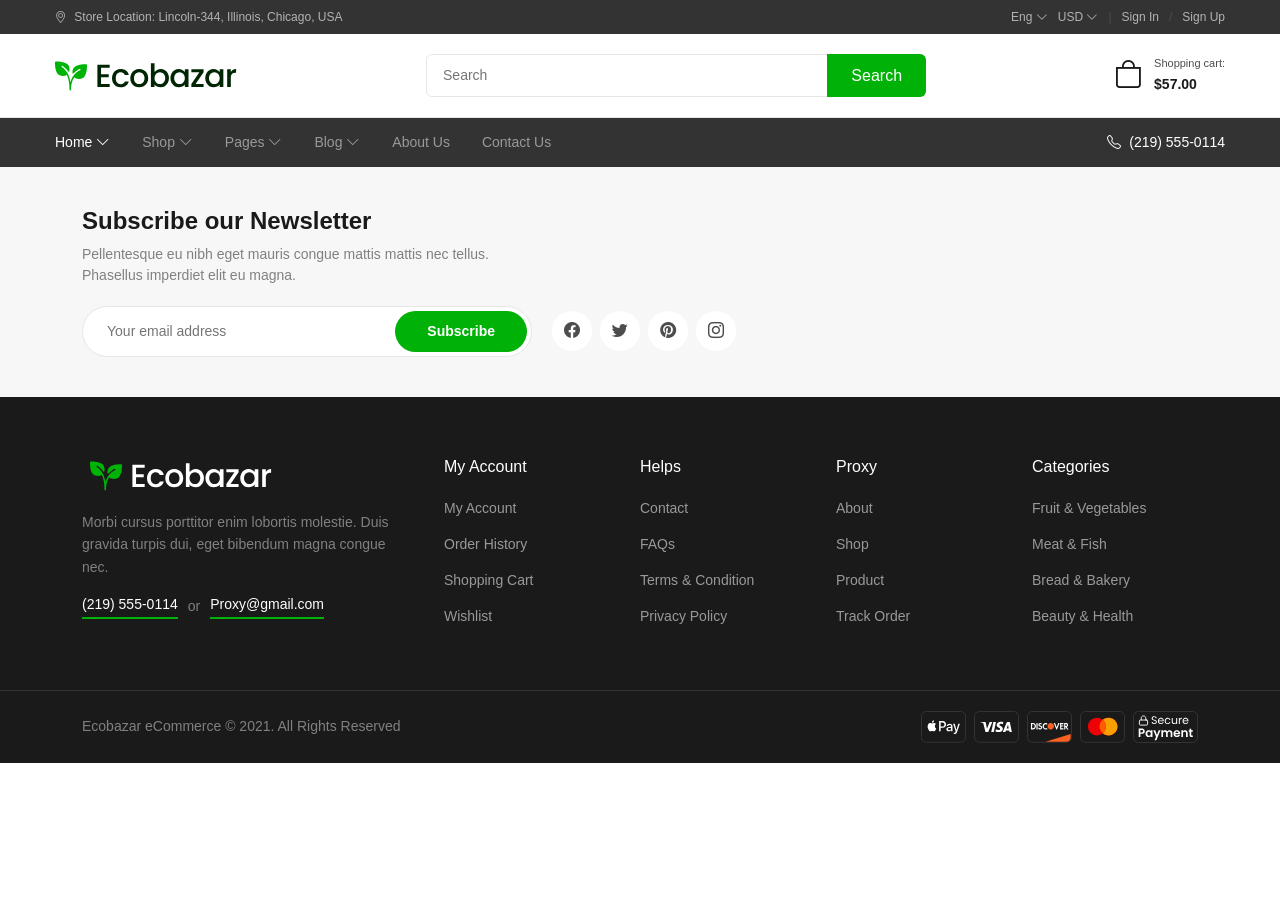
<file: index.html>
<!doctype html>
<html lang="en">
  <head>
    <meta charset="UTF-8" />
    <meta name="viewport" content="width=device-width, initial-scale=1.0" />
    <title>Ecobazar - Home</title>
    <!-- Bootstrap CSS -->
    <link
      href="https://cdn.jsdelivr.net/npm/bootstrap@5.3.3/dist/css/bootstrap.min.css"
      rel="stylesheet"
    />
    <!-- Bootstrap Icons -->
    <link
      rel="stylesheet"
      href="https://cdn.jsdelivr.net/npm/bootstrap-icons@1.11.3/font/bootstrap-icons.min.css"
    />
    <!-- Custom CSS -->
    <link rel="stylesheet" href="css/style.css" />
  </head>
  <body>
    <!-- Top Bar -->
    <div class="top-bar">
      <div class="top-bar-container">
        <p class="location-text">
          <i class="bi bi-geo-alt me-1"></i> Store Location: Lincoln-344,
          Illinois, Chicago, USA
        </p>
        <div class="top-bar-right">
          <span class="language">Eng <i class="bi bi-chevron-down"></i></span>
          <span class="currency">USD <i class="bi bi-chevron-down"></i></span>
          <span class="divider">|</span>
          <a href="pages/Sign-in.html" class="auth-link">Sign In</a>
          <span class="auth-divider">/</span>
          <a href="pages/Register.html" class="auth-link">Sign Up</a>
        </div>
      </div>
    </div>

    <!-- Main Header -->
    <div class="main-header">
      <div class="header-container">
        <a href="index.html" class="logo">
          <img src="images/logo.svg" alt="Ecobazar" />
        </a>
        <div class="search-bar">
          <input type="text" placeholder="Search" />
          <button type="button">Search</button>
        </div>
        <div class="cart">
          <i class="bi bi-bag"></i>
          <div>
            <small>Shopping cart:</small>
            <strong>$57.00</strong>
          </div>
        </div>
      </div>
    </div>

    <!-- Navigation -->
    <nav class="navbar">
      <div class="navbar-container">
        <ul class="nav-links">
          <li>
            <a href="index.html" class="nav-link active"
              >Home <i class="bi bi-chevron-down"></i
            ></a>
          </li>
          <li>
            <a href="#" class="nav-link"
              >Shop <i class="bi bi-chevron-down"></i
            ></a>
          </li>
          <li>
            <a href="#" class="nav-link"
              >Pages <i class="bi bi-chevron-down"></i
            ></a>
          </li>
          <li>
            <a href="#" class="nav-link"
              >Blog <i class="bi bi-chevron-down"></i
            ></a>
          </li>
          <li><a href="#" class="nav-link">About Us</a></li>
          <li><a href="#" class="nav-link">Contact Us</a></li>
        </ul>
        <div class="navbar-contact">
          <i class="bi bi-telephone"></i>
          <span>(219) 555-0114</span>
        </div>
      </div>
    </nav>

    <!-- Footer -->
    <footer class="footer">
      <div class="newsletter-section">
        <div class="container newsletter-container">
          <div class="newsletter-text">
            <h3>Subscribe our Newsletter</h3>
            <p>
              Pellentesque eu nibh eget mauris congue mattis mattis nec tellus.
              Phasellus imperdiet elit eu magna.
            </p>
          </div>
          <div class="newsletter-form">
            <form action="#">
              <div class="input-group">
                <input type="email" placeholder="Your email address" required />
                <button type="submit">Subscribe</button>
              </div>
            </form>
            <div class="social-links">
              <a href="#" class="social-link"><i class="bi bi-facebook"></i></a>
              <a href="#" class="social-link"><i class="bi bi-twitter"></i></a>
              <a href="#" class="social-link"
                ><i class="bi bi-pinterest"></i
              ></a>
              <a href="#" class="social-link"
                ><i class="bi bi-instagram"></i
              ></a>
            </div>
          </div>
        </div>
      </div>
      <div class="main-footer">
        <div class="container footer-container">
          <div class="footer-col company-info">
            <div class="logo">
              <i class="bi bi-sprout"></i>
              <a href="index.html"><img src="images/Logo2.svg" alt="logo" /></a>
            </div>
            <p>
              Morbi cursus porttitor enim lobortis molestie. Duis gravida turpis
              dui, eget bibendum magna congue nec.
            </p>
            <div class="contact-info">
              <a href="tel:2195550114" class="phone">(219) 555-0114</a>
              <span>or</span>
              <a href="mailto:Proxy@gmail.com" class="email">Proxy@gmail.com</a>
            </div>
          </div>
          <div class="footer-col">
            <h4>My Account</h4>
            <ul>
              <li><a href="pages/Sign-in.html">My Account</a></li>
              <li><a href="#">Order History</a></li>
              <li><a href="#">Shopping Cart</a></li>
              <li><a href="#">Wishlist</a></li>
            </ul>
          </div>
          <div class="footer-col">
            <h4>Helps</h4>
            <ul>
              <li><a href="#">Contact</a></li>
              <li><a href="#">FAQs</a></li>
              <li><a href="#">Terms & Condition</a></li>
              <li><a href="#">Privacy Policy</a></li>
            </ul>
          </div>
          <div class="footer-col">
            <h4>Proxy</h4>
            <ul>
              <li><a href="#">About</a></li>
              <li><a href="#">Shop</a></li>
              <li><a href="#">Product</a></li>
              <li><a href="#">Track Order</a></li>
            </ul>
          </div>
          <div class="footer-col">
            <h4>Categories</h4>
            <ul>
              <li><a href="#">Fruit & Vegetables</a></li>
              <li><a href="#">Meat & Fish</a></li>
              <li><a href="#">Bread & Bakery</a></li>
              <li><a href="#">Beauty & Health</a></li>
            </ul>
          </div>
        </div>
        <div class="bottom-footer">
          <div class="container bottom-container">
            <p class="copyright">
              Ecobazar eCommerce © 2021. All Rights Reserved
            </p>
            <div class="payment-methods">
              <img src="images/ApplePay.svg" alt="Apple Pay" />
              <img src="images/Visa.svg" alt="Visa" />
              <img src="images/Discover.svg" alt="Discover" />
              <img src="images/Mastercard.svg" alt="Mastercard" />
              <img src="images/Secure.svg" alt="Secure Payment" />
            </div>
          </div>
        </div>
      </div>
    </footer>

    <!-- Bootstrap JS Bundle -->
    <script src="https://cdn.jsdelivr.net/npm/bootstrap@5.3.3/dist/js/bootstrap.bundle.min.js"></script>

  </body>
</html>
</file>
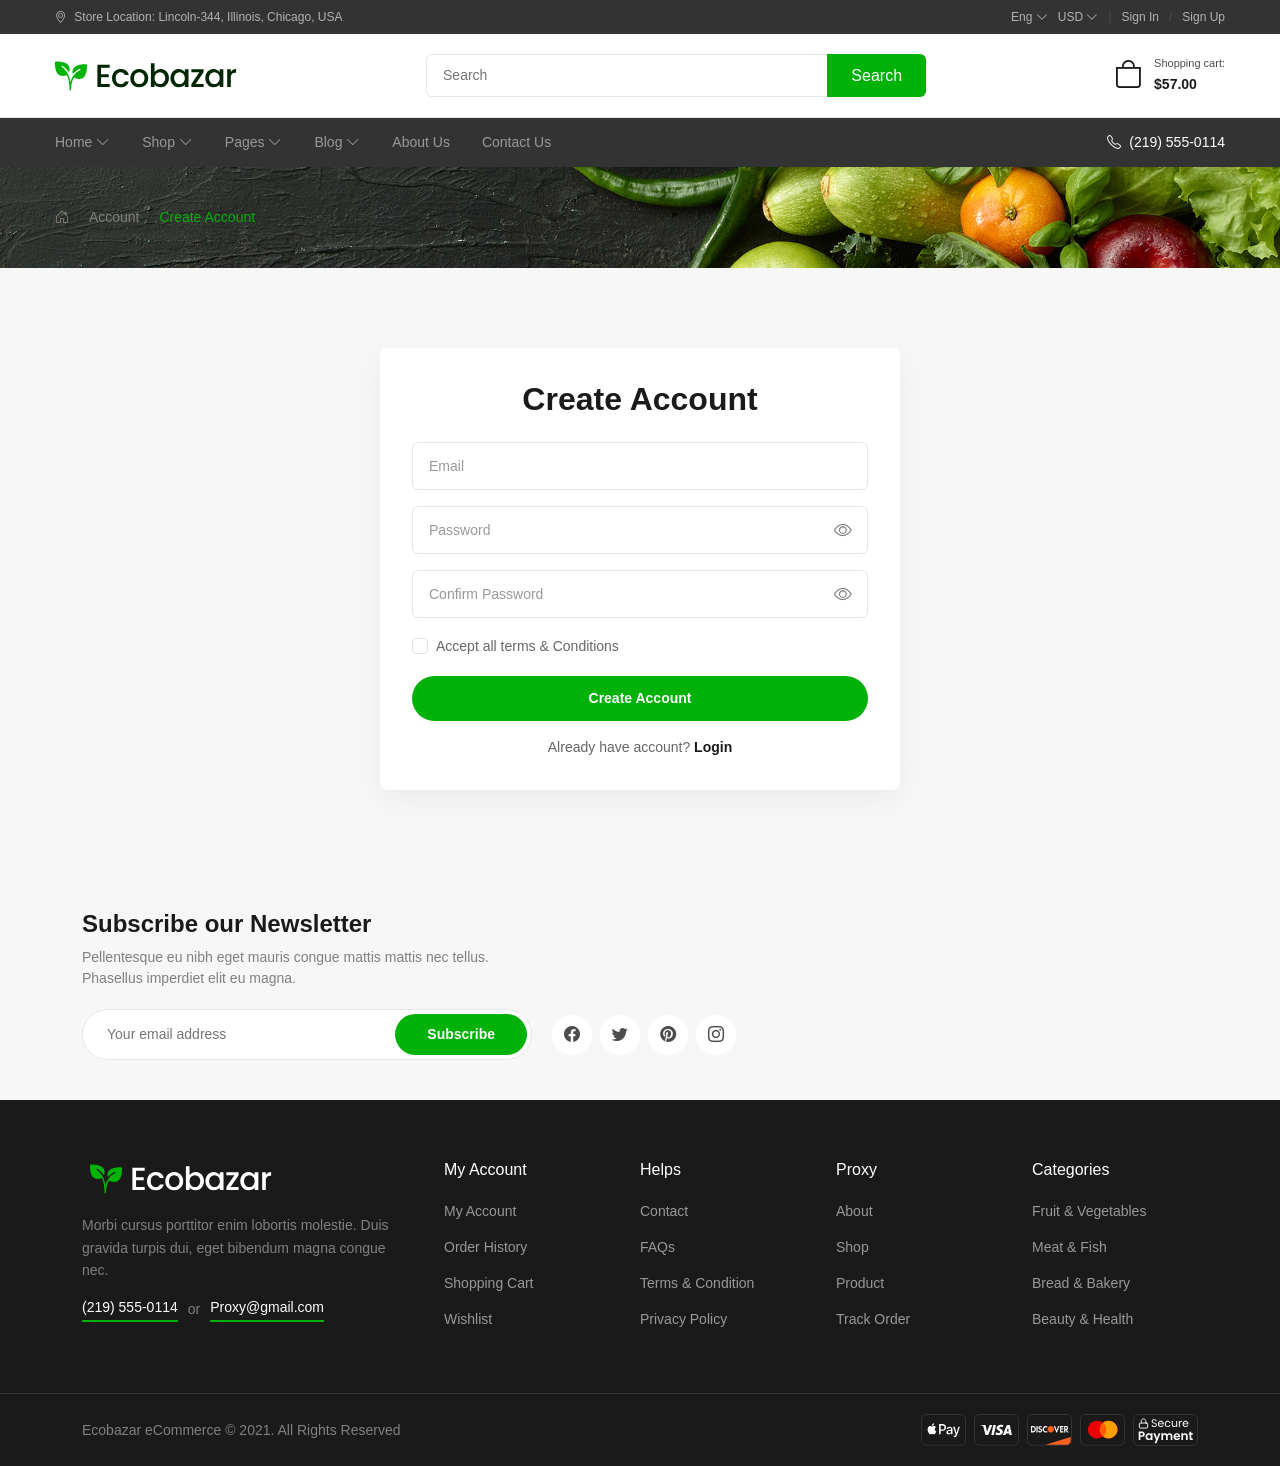
<file: pages/Register.html>
<!doctype html>
<html lang="en">
  <head>
    <meta charset="UTF-8" />
    <meta name="viewport" content="width=device-width, initial-scale=1.0" />
    <title>Create Account - Ecobazar</title>
    <!-- Bootstrap CSS -->
    <link
      href="https://cdn.jsdelivr.net/npm/bootstrap@5.3.3/dist/css/bootstrap.min.css"
      rel="stylesheet"
    />
    <!-- Bootstrap Icons -->
    <link
      rel="stylesheet"
      href="https://cdn.jsdelivr.net/npm/bootstrap-icons@1.11.3/font/bootstrap-icons.min.css"
    />
    <!-- Custom CSS -->
    <link rel="stylesheet" href="../css/style.css" />
  </head>
  <body>
    <!-- Top Bar -->
    <div class="top-bar">
      <div class="top-bar-container">
        <p class="location-text">
          <i class="bi bi-geo-alt me-1"></i> Store Location: Lincoln-344,
          Illinois, Chicago, USA
        </p>
        <div class="top-bar-right">
          <span class="language">Eng <i class="bi bi-chevron-down"></i></span>
          <span class="currency">USD <i class="bi bi-chevron-down"></i></span>
          <span class="divider">|</span>
          <a href="Sign-in.html" class="auth-link">Sign In</a>
          <span class="auth-divider">/</span>
          <a href="Register.html" class="auth-link active">Sign Up</a>
        </div>
      </div>
    </div>

    <!-- Main Header -->
    <div class="main-header">
      <div class="header-container">
        <a href="../index.html" class="logo">
          <img src="../images/logo.svg" alt="Ecobazar" />
        </a>
        <div class="search-bar">
          <input type="text" placeholder="Search" />
          <button type="button">Search</button>
        </div>
        <div class="cart">
          <i class="bi bi-bag"></i>
          <div>
            <small>Shopping cart:</small>
            <strong>$57.00</strong>
          </div>
        </div>
      </div>
    </div>

    <!-- Navigation -->
    <nav class="navbar">
      <div class="navbar-container">
        <ul class="nav-links">
          <li>
            <a href="../index.html" class="nav-link"
              >Home <i class="bi bi-chevron-down"></i
            ></a>
          </li>
          <li>
            <a href="#" class="nav-link"
              >Shop <i class="bi bi-chevron-down"></i
            ></a>
          </li>
          <li>
            <a href="#" class="nav-link"
              >Pages <i class="bi bi-chevron-down"></i
            ></a>
          </li>
          <li>
            <a href="#" class="nav-link"
              >Blog <i class="bi bi-chevron-down"></i
            ></a>
          </li>
          <li><a href="#" class="nav-link">About Us</a></li>
          <li><a href="#" class="nav-link">Contact Us</a></li>
        </ul>
        <div class="navbar-contact">
          <i class="bi bi-telephone"></i>
          <span>(219) 555-0114</span>
        </div>
      </div>
    </nav>

    <!-- Breadcrumb Section -->
    <div class="breadcrumb-section">
      <div class="breadcrumb-container">
        <nav aria-label="breadcrumb">
          <ol class="breadcrumb">
            <li class="breadcrumb-item">
              <a href="../index.html"><i class="bi bi-house-door"></i></a>
            </li>
            <li class="breadcrumb-item"><a href="#">Account</a></li>
            <li class="breadcrumb-item active" aria-current="page">
              Create Account
            </li>
          </ol>
        </nav>
      </div>
    </div>

    <!-- Main Content -->
    <main class="signin-main-section">
      <div class="container d-flex justify-content-center align-items-center">
        <div class="signin-card">
          <h2 class="signin-title">Create Account</h2>
          <form action="#" class="signin-form">
            <div class="form-group mb-3">
              <input
                type="email"
                class="form-control custom-input"
                placeholder="Email"
                required
              />
            </div>
            <div class="form-group mb-3 position-relative">
              <input
                type="password"
                class="form-control custom-input"
                placeholder="Password"
                required
              />
              <i class="bi bi-eye password-toggle-icon"></i>
            </div>
            <div class="form-group mb-3 position-relative">
              <input
                type="password"
                class="form-control custom-input"
                placeholder="Confirm Password"
                required
              />
              <i class="bi bi-eye password-toggle-icon"></i>
            </div>
            <div class="form-options d-flex align-items-center mb-3">
              <div class="form-check">
                <input
                  type="checkbox"
                  class="form-check-input custom-checkbox"
                  id="acceptTerms"
                  required
                />
                <label
                  class="form-check-label remember-label"
                  for="acceptTerms"
                >
                  Accept all terms & Conditions
                </label>
              </div>
            </div>
            <button type="submit" class="btn btn-success submit-btn w-100">
              Create Account
            </button>
          </form>
          <p class="register-text text-center mt-3 mb-0">
            Already have account?
            <a href="Sign-in.html" class="register-link fw-bold">Login</a>
          </p>
        </div>
      </div>
    </main>

    <!-- Footer -->
    <footer class="footer">
      <div class="newsletter-section">
        <div class="container newsletter-container">
          <div class="newsletter-text">
            <h3>Subscribe our Newsletter</h3>
            <p>
              Pellentesque eu nibh eget mauris congue mattis mattis nec tellus.
              Phasellus imperdiet elit eu magna.
            </p>
          </div>
          <div class="newsletter-form">
            <form action="#">
              <div class="input-group">
                <input type="email" placeholder="Your email address" required />
                <button type="submit">Subscribe</button>
              </div>
            </form>
            <div class="social-links">
              <a href="#" class="social-link"><i class="bi bi-facebook"></i></a>
              <a href="#" class="social-link"><i class="bi bi-twitter"></i></a>
              <a href="#" class="social-link"
                ><i class="bi bi-pinterest"></i
              ></a>
              <a href="#" class="social-link"
                ><i class="bi bi-instagram"></i
              ></a>
            </div>
          </div>
        </div>
      </div>
      <div class="main-footer">
        <div class="container footer-container">
          <div class="footer-col company-info">
            <div class="logo">
              <i class="bi bi-sprout"></i>
              <a href="../index.html"
                ><img src="../images/Logo2.svg" alt="logo"
              /></a>
            </div>
            <p>
              Morbi cursus porttitor enim lobortis molestie. Duis gravida turpis
              dui, eget bibendum magna congue nec.
            </p>
            <div class="contact-info">
              <a href="tel:2195550114" class="phone">(219) 555-0114</a>
              <span>or</span>
              <a href="mailto:Proxy@gmail.com" class="email">Proxy@gmail.com</a>
            </div>
          </div>
          <div class="footer-col">
            <h4>My Account</h4>
            <ul>
              <li><a href="Sign-in.html">My Account</a></li>
              <li><a href="#">Order History</a></li>
              <li><a href="#">Shopping Cart</a></li>
              <li><a href="#">Wishlist</a></li>
            </ul>
          </div>
          <div class="footer-col">
            <h4>Helps</h4>
            <ul>
              <li><a href="#">Contact</a></li>
              <li><a href="#">FAQs</a></li>
              <li><a href="#">Terms & Condition</a></li>
              <li><a href="#">Privacy Policy</a></li>
            </ul>
          </div>
          <div class="footer-col">
            <h4>Proxy</h4>
            <ul>
              <li><a href="#">About</a></li>
              <li><a href="#">Shop</a></li>
              <li><a href="#">Product</a></li>
              <li><a href="#">Track Order</a></li>
            </ul>
          </div>
          <div class="footer-col">
            <h4>Categories</h4>
            <ul>
              <li><a href="#">Fruit & Vegetables</a></li>
              <li><a href="#">Meat & Fish</a></li>
              <li><a href="#">Bread & Bakery</a></li>
              <li><a href="#">Beauty & Health</a></li>
            </ul>
          </div>
        </div>
        <div class="bottom-footer">
          <div class="container bottom-container">
            <p class="copyright">
              Ecobazar eCommerce © 2021. All Rights Reserved
            </p>
            <div class="payment-methods">
              <img src="../images/ApplePay.svg" alt="Apple Pay" />
              <img src="../images/Visa.svg" alt="Visa" />
              <img src="../images/Discover.svg" alt="Discover" />
              <img src="../images/Mastercard.svg" alt="Mastercard" />
              <img src="../images/Secure.svg" alt="Secure Payment" />
            </div>
          </div>
        </div>
      </div>
    </footer>

    <!-- Bootstrap JS Bundle -->
    <script src="https://cdn.jsdelivr.net/npm/bootstrap@5.3.3/dist/js/bootstrap.bundle.min.js"></script>

  </body>
</html>
</file>
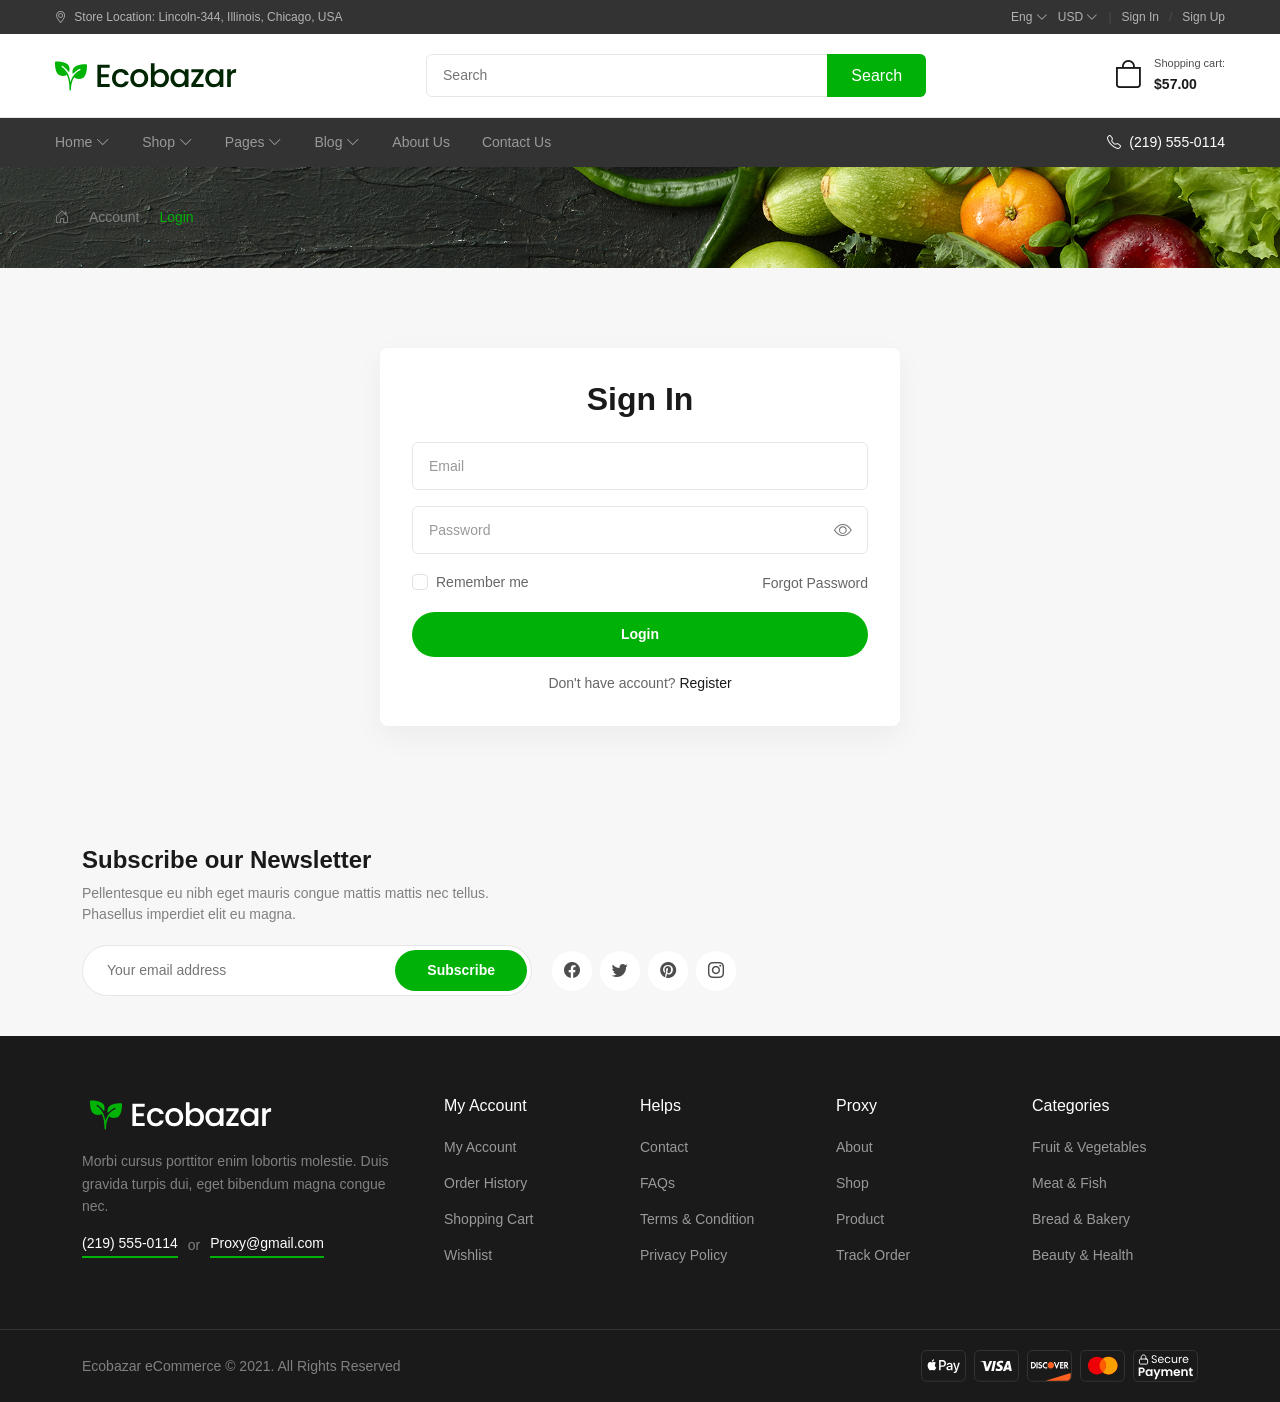
<file: pages/Sign-in.html>
<!doctype html>
<html lang="en">
  <head>
    <meta charset="UTF-8" />
    <meta name="viewport" content="width=device-width, initial-scale=1.0" />
    <title>Sign In - Ecobazar</title>
    <!-- Bootstrap CSS -->
    <link
      href="https://cdn.jsdelivr.net/npm/bootstrap@5.3.3/dist/css/bootstrap.min.css"
      rel="stylesheet"
    />
    <!-- Bootstrap Icons -->
    <link
      rel="stylesheet"
      href="https://cdn.jsdelivr.net/npm/bootstrap-icons@1.11.3/font/bootstrap-icons.min.css"
    />
    <!-- Custom CSS -->
    <link rel="stylesheet" href="../css/style.css" />
  </head>
  <body>
    <!-- Top Bar -->
    <div class="top-bar">
      <div class="top-bar-container">
        <p class="location-text">
          <i class="bi bi-geo-alt me-1"></i> Store Location: Lincoln-344,
          Illinois, Chicago, USA
        </p>
        <div class="top-bar-right">
          <span class="language">Eng <i class="bi bi-chevron-down"></i></span>
          <span class="currency">USD <i class="bi bi-chevron-down"></i></span>
          <span class="divider">|</span>
          <a href="Sign-in.html" class="auth-link active">Sign In</a>
          <span class="auth-divider">/</span>
          <a href="Register.html" class="auth-link">Sign Up</a>
        </div>
      </div>
    </div>

    <!-- Main Header -->
    <div class="main-header">
      <div class="header-container">
        <a href="../index.html" class="logo">
          <img src="../images/logo.svg" alt="Ecobazar" />
        </a>
        <div class="search-bar">
          <input type="text" placeholder="Search" />
          <button type="button">Search</button>
        </div>
        <div class="cart">
          <i class="bi bi-bag"></i>
          <div>
            <small>Shopping cart:</small>
            <strong>$57.00</strong>
          </div>
        </div>
      </div>
    </div>

    <!-- Navigation -->
    <nav class="navbar">
      <div class="navbar-container">
        <ul class="nav-links">
          <li>
            <a href="../index.html" class="nav-link"
              >Home <i class="bi bi-chevron-down"></i
            ></a>
          </li>
          <li>
            <a href="#" class="nav-link"
              >Shop <i class="bi bi-chevron-down"></i
            ></a>
          </li>
          <li>
            <a href="#" class="nav-link"
              >Pages <i class="bi bi-chevron-down"></i
            ></a>
          </li>
          <li>
            <a href="#" class="nav-link"
              >Blog <i class="bi bi-chevron-down"></i
            ></a>
          </li>
          <li><a href="#" class="nav-link">About Us</a></li>
          <li><a href="#" class="nav-link">Contact Us</a></li>
        </ul>
        <div class="navbar-contact">
          <i class="bi bi-telephone"></i>
          <span>(219) 555-0114</span>
        </div>
      </div>
    </nav>

    <!-- Breadcrumb Section -->
    <div class="breadcrumb-section">
      <div class="breadcrumb-container">
        <nav aria-label="breadcrumb">
          <ol class="breadcrumb">
            <li class="breadcrumb-item">
              <a href="../index.html"><i class="bi bi-house-door"></i></a>
            </li>
            <li class="breadcrumb-item"><a href="#">Account</a></li>
            <li class="breadcrumb-item active" aria-current="page">Login</li>
          </ol>
        </nav>
      </div>
    </div>

    <!-- Main Content -->
    <main class="signin-main-section">
      <div class="container d-flex justify-content-center align-items-center">
        <div class="signin-card">
          <h2 class="signin-title">Sign In</h2>
          <form action="#" class="signin-form">
            <div class="form-group mb-3">
              <input
                type="email"
                class="form-control custom-input"
                placeholder="Email"
                required
              />
            </div>
            <div class="form-group mb-3 position-relative">
              <input
                type="password"
                class="form-control custom-input"
                placeholder="Password"
                required
              />
              <i class="bi bi-eye password-toggle-icon"></i>
            </div>
            <div
              class="form-options d-flex justify-content-between align-items-center mb-3"
            >
              <div class="form-check">
                <input
                  type="checkbox"
                  class="form-check-input custom-checkbox"
                  id="rememberMe"
                />
                <label class="form-check-label remember-label" for="rememberMe"
                  >Remember me</label
                >
              </div>
              <a href="#" class="forgot-password-link">Forgot Password</a>
            </div>
            <button type="submit" class="btn btn-success submit-btn w-100">
              Login
            </button>
          </form>
          <p class="register-text text-center mt-3 mb-0">
            Don't have account?
            <a href="Register.html" class="register-link">Register</a>
          </p>
        </div>
      </div>
    </main>

    <!-- Footer -->
    <footer class="footer">
      <div class="newsletter-section">
        <div class="container newsletter-container">
          <div class="newsletter-text">
            <h3>Subscribe our Newsletter</h3>
            <p>
              Pellentesque eu nibh eget mauris congue mattis mattis nec tellus.
              Phasellus imperdiet elit eu magna.
            </p>
          </div>
          <div class="newsletter-form">
            <form action="#">
              <div class="input-group">
                <input type="email" placeholder="Your email address" required />
                <button type="submit">Subscribe</button>
              </div>
            </form>
            <div class="social-links">
              <a href="#" class="social-link"><i class="bi bi-facebook"></i></a>
              <a href="#" class="social-link"><i class="bi bi-twitter"></i></a>
              <a href="#" class="social-link"
                ><i class="bi bi-pinterest"></i
              ></a>
              <a href="#" class="social-link"
                ><i class="bi bi-instagram"></i
              ></a>
            </div>
          </div>
        </div>
      </div>
      <div class="main-footer">
        <div class="container footer-container">
          <div class="footer-col company-info">
            <div class="logo">
              <i class="bi bi-sprout"></i>
              <a href="../index.html"
                ><img src="../images/Logo2.svg" alt="logo"
              /></a>
            </div>
            <p>
              Morbi cursus porttitor enim lobortis molestie. Duis gravida turpis
              dui, eget bibendum magna congue nec.
            </p>
            <div class="contact-info">
              <a href="tel:2195550114" class="phone">(219) 555-0114</a>
              <span>or</span>
              <a href="mailto:Proxy@gmail.com" class="email">Proxy@gmail.com</a>
            </div>
          </div>
          <div class="footer-col">
            <h4>My Account</h4>
            <ul>
              <li><a href="Sign-in.html">My Account</a></li>
              <li><a href="#">Order History</a></li>
              <li><a href="#">Shopping Cart</a></li>
              <li><a href="#">Wishlist</a></li>
            </ul>
          </div>
          <div class="footer-col">
            <h4>Helps</h4>
            <ul>
              <li><a href="#">Contact</a></li>
              <li><a href="#">FAQs</a></li>
              <li><a href="#">Terms & Condition</a></li>
              <li><a href="#">Privacy Policy</a></li>
            </ul>
          </div>
          <div class="footer-col">
            <h4>Proxy</h4>
            <ul>
              <li><a href="#">About</a></li>
              <li><a href="#">Shop</a></li>
              <li><a href="#">Product</a></li>
              <li><a href="#">Track Order</a></li>
            </ul>
          </div>
          <div class="footer-col">
            <h4>Categories</h4>
            <ul>
              <li><a href="#">Fruit & Vegetables</a></li>
              <li><a href="#">Meat & Fish</a></li>
              <li><a href="#">Bread & Bakery</a></li>
              <li><a href="#">Beauty & Health</a></li>
            </ul>
          </div>
        </div>
        <div class="bottom-footer">
          <div class="container bottom-container">
            <p class="copyright">
              Ecobazar eCommerce © 2021. All Rights Reserved
            </p>
            <div class="payment-methods">
              <img src="../images/ApplePay.svg" alt="Apple Pay" />
              <img src="../images/Visa.svg" alt="Visa" />
              <img src="../images/Discover.svg" alt="Discover" />
              <img src="../images/Mastercard.svg" alt="Mastercard" />
              <img src="../images/Secure.svg" alt="Secure Payment" />
            </div>
          </div>
        </div>
      </div>
    </footer>

    <!-- Bootstrap JS Bundle -->
    <script src="https://cdn.jsdelivr.net/npm/bootstrap@5.3.3/dist/js/bootstrap.bundle.min.js"></script>

  </body>
</html>
</file>
<file: css/style.css>
/* ========================================================================== Global & Reset Styles ========================================================================== */
* {
  margin: 0;
  padding: 0;
  box-sizing: border-box;
}

body {
  font-family: "Poppins", sans-serif;
  color: #333;
  background-color: #fff;
}

a {
  text-decoration: none;
  color: inherit;
}

ul {
  list-style: none;
  padding: 0;
  margin: 0;
}

/* ========================================================================== Top Info Bar ========================================================================== */
.top-bar {
  background-color: #333;
  color: #b3b3b3;
  font-size: 12px;
  padding: 8px 0;
}

.top-bar-container {
  max-width: 1200px;
  margin: 0 auto;
  padding: 0 15px;
  display: flex;
  justify-content: space-between;
  align-items: center;
}

.top-bar .location-text {
  margin: 0;
}

.top-bar-right {
  display: flex;
  align-items: center;
  gap: 10px;
}

.top-bar-right .divider,
.top-bar-right .auth-divider {
  color: #4d4d4d;
}

.top-bar-right .auth-link:hover {
  color: #fff;
}

/* ========================================================================== Main Header & Search Component ========================================================================== */
.main-header {
  padding: 20px 0;
  border-bottom: 1px solid #e6e6e6;
}

.header-container {
  max-width: 1200px;
  margin: 0 auto;
  padding: 0 15px;
  display: flex;
  justify-content: space-between;
  align-items: center;
}

.main-header .logo img {
  height: 38px;
}

/* Header Search Bar */
.search-bar {
  display: flex;
  width: 500px;
  position: relative;
}

.search-bar input {
  width: 100%;
  padding: 10px 110px 10px 16px;
  border: 1px solid #e6e6e6;
  border-radius: 6px;
  outline: none;
  font-size: 14px;
}

.search-bar button {
  position: absolute;
  right: 0;
  top: 0;
  bottom: 0;
  background-color: #00b207;
  color: #fff;
  border: none;
  padding: 0 24px;
  border-top-right-radius: 6px;
  border-bottom-right-radius: 6px;
  font-weight: 500;
  cursor: pointer;
  transition: background-color 0.3s ease;
}

.search-bar button:hover {
  background-color: #008a05;
}

/* Header Shopping Cart */
.main-header .cart {
  display: flex;
  align-items: center;
  gap: 12px;
}

.main-header .cart i {
  font-size: 28px;
  color: #1a1a1a;
}

.main-header .cart small {
  display: block;
  color: #4d4d4d;
  font-size: 11px;
}

.main-header .cart strong {
  color: #1a1a1a;
  font-size: 14px;
}

/* ========================================================================== Navigation Bar ========================================================================== */
.navbar {
  background-color: #333;
  padding: 14px 0;
}

.navbar-container {
  max-width: 1200px;
  margin: 0 auto;
  padding: 0 15px;
  display: flex;
  justify-content: space-between;
  align-items: center;
  width: 100%;
}

.nav-links {
  display: flex;
  gap: 32px;
}

.nav-link {
  color: #999;
  font-size: 14px;
  font-weight: 500;
  transition: color 0.3s ease;
}

.nav-link:hover,
.nav-link.active {
  color: #fff;
}

.navbar-contact {
  color: #fff;
  font-weight: 500;
  font-size: 14px;
  display: flex;
  align-items: center;
  gap: 8px;
}

/* ========================================================================== Breadcrumb Section ========================================================================== */
.breadcrumb-section {
  background-image: url(../images/breadcrumb-bg.jpg);
  background-size: cover;
  background-position: center;
  padding: 40px 0;
}

.breadcrumb-container {
  max-width: 1200px;
  margin: 0 auto;
  padding: 0 15px;
}

.breadcrumb {
  margin: 0;
  font-size: 14px;
}

.breadcrumb-item a {
  color: #808080;
}

.breadcrumb-item.active {
  color: #00b207;
}

/* ========================================================================== Sign In Page Styles ========================================================================== */
.signin-main-section {
  background-color: #f7f7f7;
  padding: 80px 0;
  display: flex;
  align-items: center;
  justify-content: center;
}

.signin-card {
  background-color: #ffffff;
  padding: 32px;
  border-radius: 8px;
  box-shadow: 0px 10px 30px rgba(0, 0, 0, 0.05);
  width: 100%;
  max-width: 520px;
}

.signin-title {
  font-size: 32px;
  font-weight: 600;
  color: #1a1a1a;
  text-align: center;
  margin-bottom: 24px;
}

/* Form Inputs */
.custom-input {
  height: 48px;
  padding: 12px 16px;
  border: 1px solid #e6e6e6;
  border-radius: 6px;
  font-size: 14px;
  color: #1a1a1a;
  box-shadow: none !important;
  transition: border-color 0.3s ease;
}

.custom-input:focus {
  border-color: #00b207;
}

.custom-input::placeholder {
  color: #999999;
}

/* Password Eye Icon */
.password-toggle-icon {
  position: absolute;
  right: 16px;
  top: 50%;
  transform: translateY(-50%);
  color: #808080;
  cursor: pointer;
  font-size: 18px;
}

/* Form Options (Remember Me & Forgot Password) */
.remember-label {
  font-size: 14px;
  color: #666666;
  cursor: pointer;
}

.custom-checkbox:checked {
  background-color: #00b207;
  border-color: #00b207;
}

.forgot-password-link {
  font-size: 14px;
  color: #666666;
  text-decoration: none;
  transition: color 0.3s ease;
}

.forgot-password-link:hover {
  color: #00b207;
}

/* Login Button */
.submit-btn {
  height: 45px;
  background-color: #00b207 !important;
  border: none !important;
  border-radius: 43px !important;
  font-size: 14px;
  font-weight: 600;
  color: #ffffff;
  transition: background-color 0.3s ease !important;
}

.submit-btn:hover {
  background-color: #008a05 !important;
}

/* Register Footer Text */
.register-text {
  font-size: 14px;
  color: #666666;
}

.register-link {
  color: #1a1a1a;
  font-weight: 500;
  text-decoration: none;
}

.register-link:hover {
  color: #00b207;
}

/* ========================================================================== Footer Section ========================================================================== */
.footer {
  background-color: #1a1a1a;
  color: #808080;
}

/* Newsletter Subscription Styling */
.newsletter-section {
  background-color: #f7f7f7;
  padding: 40px 0;
  color: #1a1a1a;
}

.newsletter-container {
  display: flex;
  justify-content: space-between;
  align-items: center;
  flex-wrap: wrap;
  gap: 20px;
}

.newsletter-text h3 {
  font-size: 24px;
  font-weight: 600;
  margin-bottom: 8px;
}

.newsletter-text p {
  font-size: 14px;
  color: #808080;
  max-width: 450px;
  margin: 0;
}

.newsletter-form {
  display: flex;
  align-items: center;
  gap: 20px;
  flex-wrap: wrap;
}

.newsletter-form .input-group {
  display: flex;
  position: relative;
  width: 450px;
}

/* Input Field Styling with Overridden Bootstrap Radius */
.newsletter-form input {
  padding: 14px 170px 14px 24px;
  border-radius: 30px !important;
  border: 1px solid #e6e6e6;
  outline: none;
  font-size: 14px;
  width: 100%;
}

/* Subscription Button Styling */
.newsletter-form button {
  position: absolute;
  right: 5px;
  top: 5px;
  bottom: 5px;
  background-color: #00b207;
  color: #fff;
  border: none;
  padding: 0 32px;
  border-radius: 30px !important;
  font-size: 14px;
  font-weight: 600;
  cursor: pointer;
  transition: background-color 0.3s ease;
}

.newsletter-form button:hover {
  background-color: #008a05;
}

.social-links {
  display: flex;
  gap: 8px;
}

.social-link {
  width: 40px;
  height: 40px;
  border-radius: 50%;
  display: flex;
  align-items: center;
  justify-content: center;
  color: #4d4d4d;
  background-color: #fff;
  transition: all 0.3s ease;
}

.social-link:hover {
  background-color: #00b207;
  color: #fff;
}

/* Main Footer Content */
.main-footer {
  padding: 60px 0 0 0;
}

.footer-container {
  display: grid;
  grid-template-columns: 2fr repeat(4, 1fr);
  gap: 30px;
  padding-bottom: 50px;
}

.footer-col h4 {
  color: #fff;
  font-size: 16px;
  font-weight: 500;
  margin-bottom: 20px;
}

.footer-col ul li {
  margin-bottom: 12px;
}

.footer-col ul li a {
  font-size: 14px;
  color: #999;
  transition: color 0.3s ease;
}

.footer-col ul li a:hover {
  color: #fff;
}

.company-info .logo {
  display: flex;
  align-items: center;
  gap: 8px;
  margin-bottom: 16px;
}

.company-info .logo i {
  font-size: 32px;
  color: #00b207;
}

.company-info p {
  font-size: 14px;
  line-height: 1.6;
  margin-bottom: 16px;
  color: #808080;
}

.contact-info {
  display: flex;
  align-items: center;
  gap: 10px;
  font-size: 14px;
}

.contact-info .phone,
.contact-info .email {
  color: #fff;
  border-bottom: 2px solid #00b207;
  padding-bottom: 2px;
}

/* Footer Bottom Bar */
.bottom-footer {
  border-top: 1px solid #333;
  padding: 20px 0;
}

.bottom-container {
  display: flex;
  justify-content: space-between;
  align-items: center;
  flex-wrap: wrap;
  gap: 15px;
}

.bottom-footer .copyright {
  margin: 0;
  font-size: 14px;
  color: #808080;
}

.payment-methods {
  display: flex;
  gap: 8px;
}

.payment-methods img {
  height: 32px;
}

/* ========================================================================== Responsive Design (Media Queries) ========================================================================== */

/* Tablet & Smaller Desktop Screens */
@media (max-width: 991px) {
  .header-container {
    flex-wrap: wrap;
    gap: 15px;
  }

  .search-bar {
    order: 3;
    width: 100%;
  }

  .footer-container {
    grid-template-columns: repeat(2, 1fr);
  }

  .newsletter-container {
    flex-direction: column;
    align-items: flex-start;
  }

  .newsletter-form .input-group {
    width: 100%;
  }
}

/* Mobile Screens */
@media (max-width: 576px) {
  .top-bar-container {
    flex-direction: column;
    gap: 8px;
    text-align: center;
  }

  .nav-links {
    flex-wrap: wrap;
    gap: 15px;
  }

  .footer-container {
    grid-template-columns: 1fr;
  }

  .bottom-container {
    flex-direction: column;
    text-align: center;
  }
}
</file>
